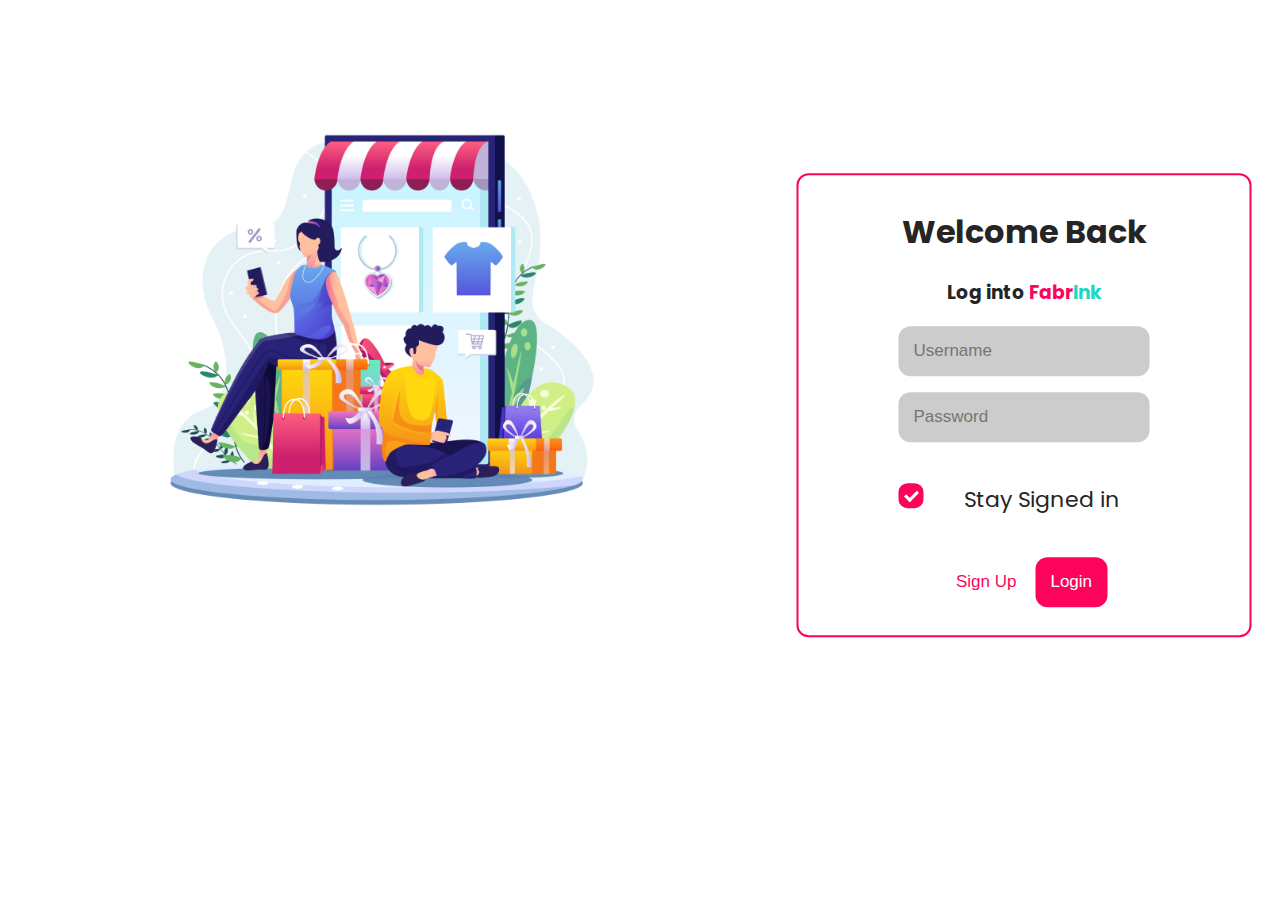
<file: www/index.html>
<!DOCTYPE html>
<html>
  <head>
    <link rel="shortcut icon" href="img/login_img.svg" type="image/x-icon">
    <meta charset="utf-8" />
    <meta name="format-detection" content="telephone=no" />
    <meta name="msapplication-tap-highlight" content="no" />
    <meta
      name="viewport"
      content="initial-scale=1, width=device-width, viewport-fit=cover"
    />
    <meta name="color-scheme" content="light dark" />
    <link rel="stylesheet" href="css/index.css" />
    <title>Login | FabrInk</title>
  </head>
  <body>
    <div class="row">
      <div class="column" style="background-color: #fff;">
        <img src="img/login png.png" alt="">
      </div>
      <div class="column" style="background-color:#fff;">
        <div class="container">
          <div class="login">
            <center>
              <form name="loginform">
                <h1>Welcome Back</h1>
                <h3>Log into <span class="Fabr">Fabr</span><span class="Ink">Ink</span></h3>
                <p></p>
                <input
                  type="text"
                  class="textbox"
                  placeholder="Username"
                  id="username"
                />
                <p>
                  <input
                    type="password"
                    class="textbox"
                    placeholder="Password"
                    id="password"
                  />
                </p>
                <p id="demo" class="alert"></p>
    
                <br />
                <label class="cont"
                  >Stay Signed in
                  <input type="checkbox" checked="checked" />
                  <span class="checkmark"></span>
                </label>
                <p>
                  <br />
                 
                  <input
                    type="button"
                    value="Sign Up"
                    class="btn-signup"
                    onclick="signup()"
                  />
                  <input
                  type="button"
                  value="Login"
                  class="btn"
                  onclick="onSubmit()"
                />
                </p>
                <a href="signup.html"></a>
              </form>
            </center>
          </div>
        </div>
      </div>
    </div>
    <script src="js/index.js"></script>
  </body>
</html>
</file>
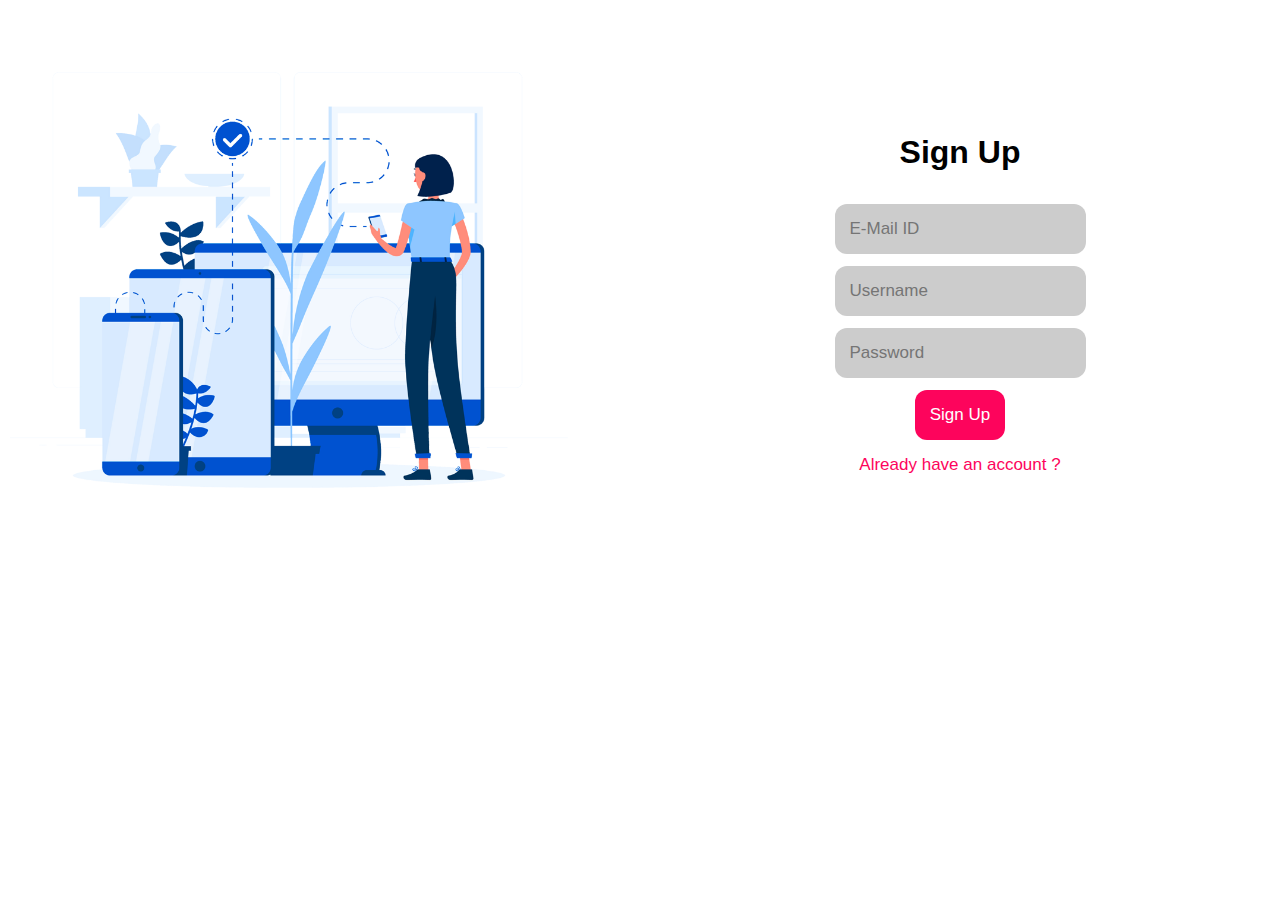
<file: www/pages/signup.html>
<!DOCTYPE html>
<html lang="en">
<head>
    <meta charset="UTF-8">
    <meta http-equiv="X-UA-Compatible" content="IE=edge">
    <meta name="viewport" content="width=device-width, initial-scale=1.0">
    <title>Signup</title>
    <link rel="stylesheet" href="../css/Signup.css">
</head>
<body>
        <div class="row">
            <div class="column" style="background-color:#fff;">
              <img src="../img/signup.png" alt="">
            </div>
            <div class="column" style="background-color:#FFFFFF;">
              <center>
                <div class="container">
                <h1>Sign Up</h1>
                <input
                type="email"
                class="textbox"
                placeholder="E-Mail ID"
                id="email"/><br>
                <input
                type="text"
                class="textbox"
                placeholder="Username"
                id="username"/> <br>
                <input
                type="password"
                class="textbox"
                placeholder="Password"
                id="password"
              /><br>

              
              <input
              type="button"
              value="Sign Up"
              class="btn"
              onclick="onSubmit()"
            /><br>
            <input
                type="button"
                value="Already have an account ?"
                class="btn-login"
                onclick="login()"
              />
              
              </div>
              </center>
              </div>
            </div>
          </div>
          <script src="../js/signup.js"></script>
</body>
</html>
</file>
<file: www/css/index.css>
@import url("https://fonts.googleapis.com/css2?family=Poppins:wght@400;500&display=swap");
:root {
  --login-btn: #fd045c;
  --start_selling_btn: #ff005a;
  --signup_btn_stroke: #cccccc;
  --font_color: #252525;
  --ink: #1dd8c8;
}
body {
  margin: 0%;
  background-color: #fff;
  font-family: "Poppins", sans-serif;
}
.Fabr {
  color: #fd045c;
}
.Ink {
  color: var(--ink);
}
.container {
  color: var(--font_color);
  position: absolute;
  top: 45%;
  border: solid 2px #fd045c;
  border-radius: 12px;
  padding-left: 100px;
  padding-right: 100px;
  padding-top: 12px;
  padding-bottom: 12px;
  left: 80%;
  -moz-transform: translateX(-50%) translateY(-50%);
  -webkit-transform: translateX(-50%) translateY(-50%);
  transform: translateX(-50%) translateY(-50%);
}

.textbox {
  background-color: var(--signup_btn_stroke);
  border: none;
  color: black;
  font-size: 17px;
  padding: 15px;
  border-radius: 12px;
}
.btn {
  background-color: var(--login-btn);
  border-radius: 12px;
  color: white;
  border: none;
  font-size: 17px;
  padding: 15px;
}

.btn-signup {
  background-color: #fff;
  border: solid 2px var(--signup_btn_stroke);
  border-radius: 12px;
  color: var(--login-btn);
  border: none;
  font-size: 17px;
  padding: 15px;
}

.alert {
  color: red;
}

/* checkbox */

.cont {
  display: block;
  position: relative;
  padding-left: 35px;
  margin-bottom: 12px;
  cursor: pointer;
  font-size: 22px;
  -webkit-user-select: none;
  -moz-user-select: none;
  -ms-user-select: none;
  user-select: none;
}

/* Hide the browser's default checkbox */
.cont input {
  position: absolute;
  opacity: 0;
  cursor: pointer;
  height: 0;
  width: 0;
}

/* Create a custom checkbox */

.checkmark {
  position: absolute;
  top: 0;
  left: 0;
  height: 25px;
  width: 25px;
  border-radius: 9px;
  background-color: #000000;
}

.cont:hover input ~ .checkmark {
  background-color: #313131;
}

.cont input:checked ~ .checkmark {
  background-color: var(--login-btn);
}

.checkmark:after {
  content: "";
  position: absolute;
  display: none;
}

.cont input:checked ~ .checkmark:after {
  display: block;
}

.cont .checkmark:after {
  left: 9px;
  top: 5px;
  width: 5px;
  height: 10px;
  border: solid white;
  border-width: 0 3px 3px 0;
  -webkit-transform: rotate(45deg);
  -ms-transform: rotate(45deg);
  transform: rotate(45deg);
}
img {
  width: 80%;
  margin-top: 10%;
  margin-left: 20%;
}

* {
  box-sizing: border-box;
}

/* Create two equal columns that floats next to each other */
.column {
  float: left;
  width: 50%;
  padding: 10px;
  height: 100vh; /* Should be removed. Only for demonstration */
}

/* Clear floats after the columns */
.row:after {
  content: "";
  display: table;
  clear: both;
}

@media screen and (max-width: 600px) {
  .column {
    width: 100%;
    height: max-content;
  }
  img {
    visibility: hidden;
  }

  .container {
    color: var(--font_color);
    position: absolute;
    top: 45%;
    left: 50%;
    -moz-transform: translateX(-50%) translateY(-50%);
    -webkit-transform: translateX(-50%) translateY(-50%);
    transform: translateX(-50%) translateY(-50%);
  }
}
</file>
<file: www/css/Signup.css>
:root{
  --login-btn: #FD045C;
  --start_selling_btn: #FF005A;
  --signup_btn_stroke: #CCCCCC;
  --font_color: #252525;
}
body {
  margin: 0%;
  background-color: #FFFFFF;
  font-family: Arial, Helvetica, sans-serif;
}
/*.container {
  color: black;
  position: absolute;
  top: 45%;
  left: 50%;
  -moz-transform: translateX(-50%) translateY(-50%);
  -webkit-transform: translateX(-50%) translateY(-50%);
  transform: translateX(-50%) translateY(-50%);
}*/
* {
  box-sizing: border-box;
}

.column {
  float: left;
  width: 50%;
  padding: 10px;
  height: 100vh;
  color: black;
}

.row:after {
  content: "";
  display: table;
  clear: both;
}
.container{
  margin-top: 20%;
}
@media screen and (max-width: 600px) {
  .column {
    width: 100%;
    height: min-content;
  }
  img {
    width: 7%;
  }
  .container{
    margin-top: 1%;
  }
}

img {
  width: 90%;
  margin-top: 10%;
}

.textbox {
  background-color: var(--signup_btn_stroke);
  border: none;
  color: white;
  font-size: 17px;
  padding: 15px;
  margin-top: 12px;
  border-radius: 12px;
}

.btn {
  background-color: var(--login-btn);
  border-radius: 12px;
  color: white;
  border: none;
  font-size: 17px;
  margin-top: 12px;
  padding: 15px;
}

.btn-login   {
  background-color: #fff;
  border-radius: 12px;
  color: var(--login-btn);
  border: none;
  font-size: 17px;
  padding: 15px;
}
</file>
